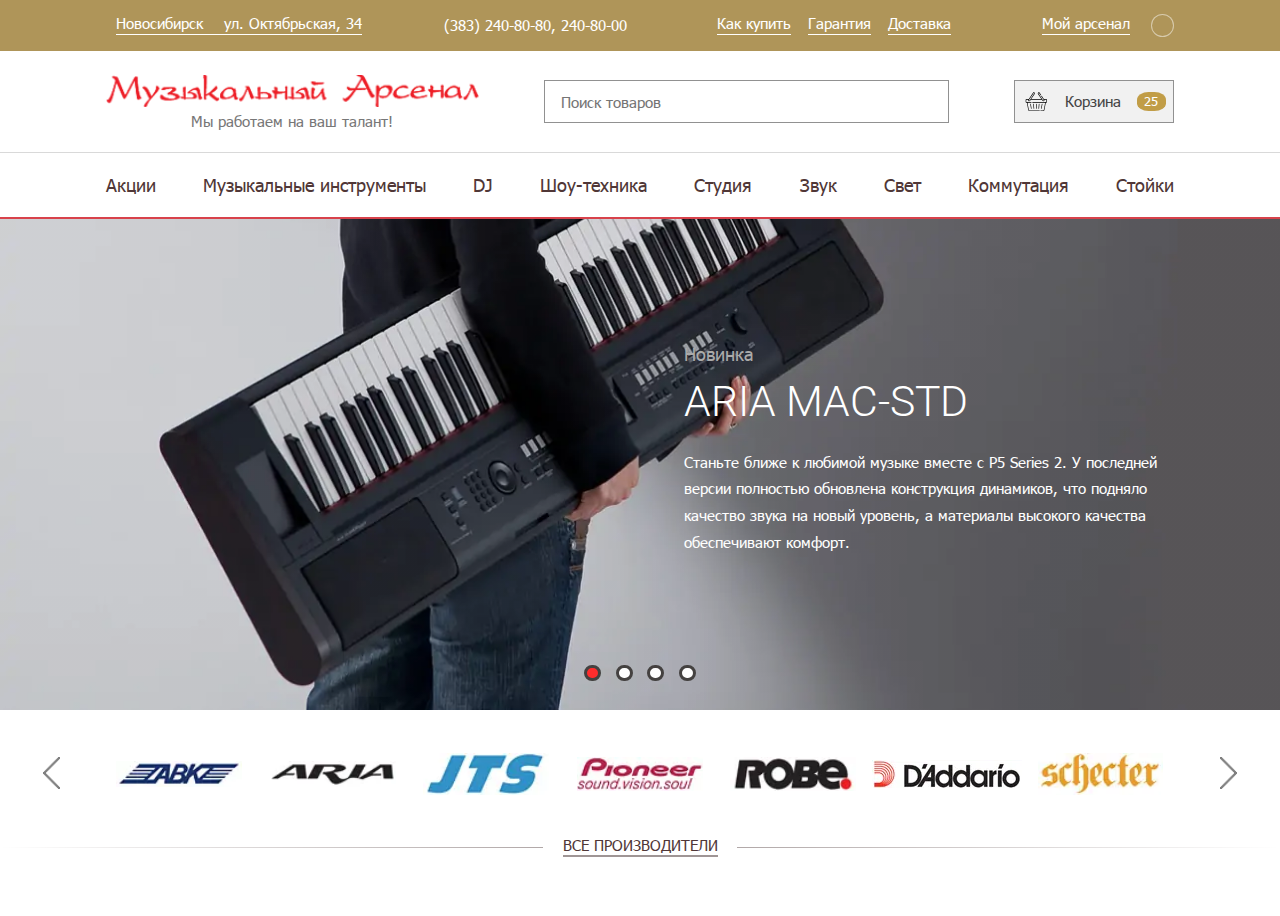
<file: musical-arsenal/index.html>
<!DOCTYPE html><html lang="ru"><head><meta charset="UTF-8"><meta http-equiv="X-UA-Compatible" content="IE=edge"><meta name="viewport" content="width=device-width,initial-scale=1,maximum-scale=1"><meta name="description" content="SEO Description"><meta name="author" content="SEO Author"><link rel="modulepreload" href="js/modern-1082c14cf2.js"><title>Музыкальный арсенал</title><link rel="apple-touch-icon" sizes="180x180" href="img/favicon/apple-touch-icon-559afcdda7.png"><link rel="icon" type="image/png" sizes="32x32" href="img/favicon/favicon-32x32-50fcbf5032.png"><link rel="icon" type="image/png" sizes="194x194" href="img/favicon/favicon-194x194-dde97bf9b0.png"><link rel="icon" type="image/png" sizes="192x192" href="img/favicon/android-chrome-192x192-51d2021134.png"><link rel="icon" type="image/png" sizes="16x16" href="img/favicon/favicon-16x16-ee4c919dc8.png"><link rel="manifest" href="img/favicon/site.webmanifest"><link rel="mask-icon" href="img/favicon/safari-pinned-tab-cc95ad7a2f.svg" color="#5bbad5"><link rel="shortcut icon" href="img/favicon/favicon-743d6c7a5f.ico"><meta name="apple-mobile-web-app-title" content="Музыкальный арсенал"><meta name="application-name" content="Музыкальный арсенал"><meta name="msapplication-TileColor" content="#2572_e_c"><meta name="msapplication-TileImage" content="img/favicon/mstile-144x144-e8ec198cd1.png"><meta name="msapplication-config" content="img/favicon/browserconfig-c4d82429d6.xml"><meta name="theme-color" content="#fff"><style>@font-face{font-family:Roboto;font-weight:300;font-style:normal;font-display:swap;src:local("Roboto Light"),local("Roboto-Light"),url("fonts/Roboto/Roboto Light/Roboto-Light-43bf3d1a22.woff2") format("woff2"),url("fonts/Roboto/Roboto Light/Roboto-Light-1938741794.woff") format("woff"),url("fonts/Roboto/Roboto Light/Roboto-Light-9b4b0845ef.ttf") format("truetype")}@font-face{font-family:Tahoma;font-weight:700;font-style:normal;font-display:swap;src:local("Tahoma Bold"),local("Tahoma-Bold"),url("fonts/Tahoma/Tahoma Bold/Tahoma-Bold-a07b8cabe0.woff2") format("woff2"),url("fonts/Tahoma/Tahoma Bold/Tahoma-Bold-3a87cb5a75.woff") format("woff"),url("fonts/Tahoma/Tahoma Bold/Tahoma-Bold-909c06f96a.ttf") format("truetype")}@font-face{font-family:Tahoma;font-weight:400;font-style:normal;font-display:swap;src:local("Tahoma Regular"),local("Tahoma-Regular"),url("fonts/Tahoma/Tahoma Regular/Tahoma-Regular-389eabb9ca.woff2") format("woff2"),url("fonts/Tahoma/Tahoma Regular/Tahoma-Regular-46c9900afa.woff") format("woff"),url("fonts/Tahoma/Tahoma Regular/Tahoma-Regular-523df375e8.ttf") format("truetype")}*{margin:0;padding:0;box-sizing:border-box;line-height:1}html{line-height:1.15;-webkit-text-size-adjust:100%}body{overflow-x:hidden}a,button{cursor:pointer}a,button,input,textarea{border:0;outline:0}textarea{min-height:100px;resize:vertical}img,object{color:transparent;text-indent:-10000}a{color:#000;cursor:pointer;text-decoration:none}h1,h2,h3,h4,h5,h6{white-space:nowrap;text-transform:uppercase}li{list-style:none}input[type=search]::-ms-clear{width:0;height:0}input[type=search]::-webkit-search-cancel-button,input[type=search]::-webkit-search-decoration,input[type=search]::-webkit-search-results-button,input[type=search]::-webkit-search-results-decoration{display:none}body,button,input,textarea{color:#444;font-family:Tahoma,sans-serif;font-weight:400}#noscript-error{width:100%;background-color:#ff0;text-align:center;position:fixed;bottom:0;z-index:20}#noscript-error a:hover{color:#3734e7}.container{max-width:1030px;margin:0 auto;padding:0 15px}.swiper-container{overflow:hidden}.swiper-slide{flex-shrink:0}.swiper-button,.swiper-pagination-bullet{outline:0;cursor:pointer}.s-header .burger-button{display:none}.s-header .burger-button-strip,.s-header .burger-button:after,.s-header .burger-button:before{content:"";display:inline-block;width:70%;height:3px;background-color:#7d7d7d;border-radius:20%}.s-header .burger-button-strip,.s-header .burger-button:before{margin-bottom:6px}.header-top{background-color:#af9559;color:#fff}.header-top a{color:#fff}.header-top .container{display:flex;justify-content:space-between;align-items:center}.header-top .header-top-item{display:flex;align-items:center;flex-grow:0;flex-shrink:0;margin:0 10px}.header-top .header-top-item:first-child{margin-left:0}.header-top .header-top-item:last-child{margin-right:0}.header-top .phone-desktop{padding-bottom:0;border:0}.header-top .phone-mobile{display:none}.header-top .phone-img{fill:red}.header-top .info{display:flex;justify-content:center;align-items:center;flex-wrap:wrap;flex-grow:0;flex-shrink:1}.header-top .info-item{display:flex;white-space:nowrap}.header-top .arsenal-vk{background:url(img/sprite-71b2b3d997.svg) no-repeat 50%/cover;display:flex;justify-content:center;align-items:center;padding-bottom:0;border-radius:50%}.header-center .container{display:flex;justify-content:space-between;align-items:center;position:relative}.header-center .logo{display:flex;justify-content:center;align-items:center;flex-direction:column;color:#777;cursor:pointer}.header-center .logo picture,.header-center .logo-img{width:100%}.header-center .search{display:flex;align-items:center;position:relative}.header-center .search-icon{display:inline-block;cursor:pointer;position:absolute}.header-center .search-input{position:relative}.header-center .cart{display:flex;justify-content:space-around;align-items:center;background-color:#f1f1f1}.header-center .cart-quantity{display:flex;justify-content:center;align-items:center;background-color:#c19d47;color:#fff;border-radius:40%}.header-bottom .menu{display:flex;justify-content:space-between;align-items:center}.header-bottom .menu-item a{color:#503737}.s-new{position:relative}.s-new .swiper-container{width:100%}.s-new .swiper-slide,.s-new .swiper-wrapper{width:100%;height:100%}.s-new .swiper-wrapper{display:flex}.s-new .swiper-pagination{display:flex;justify-content:center;align-items:center;width:100%;position:absolute;bottom:0}.s-new .swiper-pagination-bullet{background-color:#fefefe;border-radius:50%;box-sizing:content-box}.s-new .swiper-pagination-bullet-active{background-color:#ff2d2d}.s-new .container{display:flex;justify-content:flex-end;align-items:flex-end;color:#fff}.s-new .content-new{color:#aaa}.s-new .content-title a{color:#fff;font-weight:300;font-family:Roboto,sans-serif;line-height:1}.s-manufacturers .slider{display:flex;align-items:center}.s-manufacturers .container,.s-manufacturers .swiper-container,.s-manufacturers .swiper-slide,.s-manufacturers .swiper-wrapper{height:100%}.s-manufacturers .swiper-wrapper{display:flex;justify-content:space-between;align-items:center}.s-manufacturers .swiper-slide,.s-manufacturers .swiper-slide picture{display:flex;justify-content:center;align-items:center}.s-manufacturers .swiper-slide picture{width:100%;height:100%}.s-manufacturers .swiper-slide img{min-width:82%;max-width:100%;max-height:100%}.s-manufacturers .all{display:flex;justify-content:center;align-items:center}.s-manufacturers .all a{color:#503737;text-transform:uppercase;white-space:nowrap}.s-manufacturers .all:after,.s-manufacturers .all:before{content:"";display:inline-block;width:100%}.s-manufacturers .all:before{background:linear-gradient(90deg,#fff,#b1a8a8)}.s-manufacturers .all:after{background:linear-gradient(270deg,#fff,#b1a8a8)}@media screen and (max-width:1200px){body,button,input,textarea{font-size:12px}#noscript-error{height:25px;font-size:13px;line-height:25px}.container{width:100%}.s-padding{padding-top:55px}.header-top{padding:10px 0;font-size:14px}.header-top a{padding-bottom:3px;border-bottom:1px solid #fff}.header-top .address-arrow{width:10px;height:7px;margin:2px 5px 0}.header-top .phone-img{width:18px;height:18px;margin-right:6px}.header-top .info-item{margin:5px 8px}.header-top .arsenal-vk{width:22px;height:22px;margin-left:20px;border:1px solid hsla(0,0%,100%,.5);font-size:15px}.header-center{padding:20px 0;border-bottom:1px solid #d9d9d9}.header-center .logo{width:350px;height:55px;font-size:14px}.header-center .logo-img{margin-bottom:5px}.header-center .search ::placeholder{font-size:14px}.header-center .search-icon{width:20px;height:25px;right:15px}.header-center .search-input{width:380px;height:40px;padding:0 40px 0 15px;border:1px solid #919191;font-size:14px}.header-center .search-input:focus{border:2px solid #919191}.header-center .cart{width:150px;height:40px;border:1px solid #919191;font-size:14px}.header-center .cart-img{width:25px;height:20px}.header-center .cart-quantity{padding:3px 7px;font-size:12px}.header-bottom{border-bottom:2px solid #d8424b}.header-bottom .menu{height:60px;font-size:17px}.s-new .swiper-container{height:460px}.s-new .swiper-pagination{margin-bottom:27px}.s-new .swiper-pagination-bullet{width:10px;height:10px;border:3px solid #444140}.s-new .swiper-pagination-bullet:not(:last-of-type){margin-right:14px}.s-new .content{width:460px;margin-top:118px}.s-new .content-new{font-size:17px}.s-new .content-title{margin:16px 0 24px}.s-new .content-title a{font-size:40px}.s-new .content-text{font-size:14px;line-height:25px}.s-manufacturers{padding-top:40px}.s-manufacturers .slider{height:40px;margin-bottom:40px}.s-manufacturers .swiper-button{width:16px;height:30px}.s-manufacturers .swiper-button-next,.s-manufacturers .swiper-button-prev{margin:0 40px}.s-manufacturers .all a{margin:0 18px;padding-bottom:2px;border-bottom:2px solid #9f9595;font-size:14px}.s-manufacturers .all:after,.s-manufacturers .all:before{height:1px}}@media screen and (min-width:1200px){body,button,input,textarea{font-size:1vw}#noscript-error{height:2.08333vw;font-size:1.08333vw;line-height:2.08333vw}.container{width:85.83333vw;max-width:none}.s-padding{padding-top:4.58333vw}.header-top{padding:.83333vw 0;font-size:1.16667vw}.header-top a{padding-bottom:.25vw;border-bottom:.08333vw solid #fff}.header-top .address-arrow{width:.83333vw;height:.58333vw;margin:.16667vw .41667vw 0}.header-top .phone-img{width:1.5vw;height:1.5vw;margin-right:.5vw}.header-top .info-item{margin:.41667vw .66667vw}.header-top .arsenal-vk{width:1.83333vw;height:1.83333vw;margin-left:1.66667vw;border:.08333vw solid hsla(0,0%,100%,.5);font-size:1.25vw}.header-center{padding:1.66667vw 0;border-bottom:.08333vw solid #d9d9d9}.header-center .logo{width:29.16667vw;height:4.58333vw;font-size:1.16667vw}.header-center .logo-img{margin-bottom:.41667vw}.header-center .search ::placeholder{font-size:1.16667vw}.header-center .search-icon{width:1.66667vw;height:2.08333vw;right:1.25vw}.header-center .search-input{width:31.66667vw;height:3.33333vw;padding:0 3.33333vw 0 1.25vw;border:.08333vw solid #919191;font-size:1.16667vw}.header-center .search-input:focus{border:.16667vw solid #919191}.header-center .cart{width:12.5vw;height:3.33333vw;border:.08333vw solid #919191;font-size:1.16667vw}.header-center .cart-img{width:2.08333vw;height:1.66667vw}.header-center .cart-quantity{padding:.25vw .58333vw;font-size:1vw}.header-bottom{border-bottom:.16667vw solid #d8424b}.header-bottom .menu{height:5vw;font-size:1.41667vw}.s-new .swiper-container{height:38.33333vw}.s-new .swiper-pagination{margin-bottom:2.25vw}.s-new .swiper-pagination-bullet{width:.83333vw;height:.83333vw;border:.25vw solid #444140}.s-new .swiper-pagination-bullet:not(:last-of-type){margin-right:1.16667vw}.s-new .content{width:38.33333vw;margin-top:9.83333vw}.s-new .content-new{font-size:1.41667vw}.s-new .content-title{margin:1.33333vw 0 2vw}.s-new .content-title a{font-size:3.33333vw}.s-new .content-text{font-size:1.16667vw;line-height:2.08333vw}.s-manufacturers{padding-top:3.33333vw}.s-manufacturers .slider{height:3.33333vw;margin-bottom:3.33333vw}.s-manufacturers .swiper-button{width:1.33333vw;height:2.5vw}.s-manufacturers .swiper-button-next,.s-manufacturers .swiper-button-prev{margin:0 3.33333vw}.s-manufacturers .all a{margin:0 1.5vw;padding-bottom:.16667vw;border-bottom:.16667vw solid #9f9595;font-size:1.16667vw}.s-manufacturers .all:after,.s-manufacturers .all:before{height:.08333vw}}@media screen and (max-width:992px){#noscript-error{display:none}.s-header .burger-button{width:40px;height:40px;margin-left:15px;background-color:#f1f1f1;border:1px solid #919191;cursor:pointer}.s-header .burger-button:active{border:1px solid #5e5e5e;background-color:#d8d8d8}.s-header .header-center-burger-button{display:flex;justify-content:center;align-items:center;flex-direction:column}.header-top a:active{color:#503737}.header-top .phone-desktop:active{border:0}.header-top .phone-mobile{display:flex;margin-left:8px;padding-bottom:0;border-bottom:0}.header-top .phone-mobile picture{display:flex}.header-top .phone-mobile:hover{border-bottom:0}.header-top .phone-img{display:none}.header-top .arsenal-vk:active .arsenal-image{fill:#503737}.header-top .arsenal-vk{margin-left:12px}.header-center .logo{display:none}.header-center .search{flex:1 1 auto;margin-right:15px}.header-center .search-input{width:100%}.header-center .cart:active{background-color:#d8d8d8}.header-center .cart{display:flex;justify-content:center;align-items:center;flex-basis:40px;width:40px;font-size:0;position:relative}.header-center .cart-quantity{padding:4px;border-radius:50%;font-size:11px;position:absolute;right:-5px;top:-5px}.header-center{padding:10px 0}.header-bottom .menu{display:none}.header-bottom .menu-item a:active{text-shadow:0 0 .1px #c1a25a,0 0 .1px #c1a25a,0 0 .1px #c1a25a,0 0 .1px #c1a25a,0 0 .1px #c1a25a,0 0 .1px #c1a25a;color:#c1a25a}.s-new .content-title a:active{color:#b3b3b3}.s-manufacturers .all a:active{color:#c1a25a;border-bottom-color:#c1a25a}}@media screen and (min-width:992px){.s-header .burger-button.focus,.s-header .burger-button:hover{border:1px solid #5e5e5e;background-color:#d8d8d8}.header-top a.focus,.header-top a:hover{color:#503737}.header-top .phone-desktop.focus,.header-top .phone-desktop:hover{border:0}.header-top .arsenal-vk.focus .arsenal-image,.header-top .arsenal-vk:hover .arsenal-image{fill:#503737}.header-center .cart.focus,.header-center .cart:hover{background-color:#d8d8d8}.header-bottom .menu-item a.focus,.header-bottom .menu-item a:hover{text-shadow:0 0 .1px #c1a25a,0 0 .1px #c1a25a,0 0 .1px #c1a25a,0 0 .1px #c1a25a,0 0 .1px #c1a25a,0 0 .1px #c1a25a;color:#c1a25a}.s-new .swiper-pagination-bullet.focus,.s-new .swiper-pagination-bullet:hover:not(.swiper-pagination-bullet-active){background-color:#ff6060;border-color:#5e5a59}.s-new .content-title a.focus,.s-new .content-title a:hover{color:#b3b3b3}.s-manufacturers .all a.focus,.s-manufacturers .all a:hover{color:#c1a25a;border-bottom-color:#c1a25a}}@media screen and (max-width:576px){.s-header .header-top-burger-button{display:flex;justify-content:center;align-items:center;flex-direction:column;flex-grow:0;flex-shrink:0}.s-header .header-center-burger-button{display:none}.header-top{padding:2px 0}.header-center .search{margin-left:0}}@media screen and (max-width:768px){.s-header .header-center-burger-button{margin-left:15px}.header-top .address{display:none}.header-center .container{display:flex;justify-content:center;align-items:center;flex-wrap:wrap}.header-center .logo-text{display:none}}@media screen and (max-width:992px){.header-top a:active{border-bottom:1px solid #503737}.header-top .arsenal-vk:active{border:1px solid #503737}.header-center .cart:active{border:1px solid #5e5e5e}}@media screen and (min-width:992px) and (max-width:1200px){.header-top a.focus,.header-top a:hover{border-bottom:1px solid #503737}.header-top .arsenal-vk.focus,.header-top .arsenal-vk:hover{border:1px solid #503737}.header-center .cart.focus,.header-center .cart:hover{border:1px solid #5e5e5e}}@media screen and (min-width:1200px){.header-top a.focus,.header-top a:hover{border-bottom:.08333vw solid #503737}.header-top .arsenal-vk.focus,.header-top .arsenal-vk:hover{border:.08333vw solid #503737}.header-center .cart.focus,.header-center .cart:hover{border:.08333vw solid #5e5e5e}}@media screen and (max-width:1045px){.header-top .address-arrow,.header-top .address-city,.header-top .address-street{display:none}}@media only screen and (-webkit-max-device-pixel-ratio:1.9),only screen and (max-resolution:1.9dppx),only screen and (max-resolution:191dpi){html.no-webp .s-new .load:nth-of-type(odd),html.no-webp .s-new .swiper-slide-visible:nth-of-type(odd){background:linear-gradient(270deg,rgba(0,0,0,.1),rgba(0,0,0,.1)),url(img/no-webp/@1x/new-bg-1-932a8682f1.jpg) no-repeat bottom/cover}html.webp .s-new .load:nth-of-type(odd),html.webp .s-new .swiper-slide-visible:nth-of-type(odd){background:linear-gradient(270deg,rgba(0,0,0,.1),rgba(0,0,0,.1)),url(img/webp/@1x/new-bg-1-e3904f8b11.webp) no-repeat bottom/cover}html.no-webp .s-new .load:nth-of-type(2n),html.no-webp .s-new .swiper-slide-visible:nth-of-type(2n){background:linear-gradient(270deg,rgba(0,0,0,.1),rgba(0,0,0,.1)),url(img/no-webp/@1x/new-bg-2-0c2a732169.jpg) no-repeat bottom/cover}html.webp .s-new .load:nth-of-type(2n),html.webp .s-new .swiper-slide-visible:nth-of-type(2n){background:linear-gradient(270deg,rgba(0,0,0,.1),rgba(0,0,0,.1)),url(img/webp/@1x/new-bg-2-8f5b26e313.webp) no-repeat bottom/cover}}@media only screen and (-webkit-min-device-pixel-ratio:2),only screen and (min-resolution:2dppx),only screen and (min-resolution:192dpi){html.no-webp .s-new .load:nth-of-type(odd),html.no-webp .s-new .swiper-slide-visible:nth-of-type(odd){background:linear-gradient(270deg,rgba(0,0,0,.1),rgba(0,0,0,.1)),url(img/no-webp/@2x/new-bg-1-09df787126.jpg) no-repeat bottom/cover}html.webp .s-new .load:nth-of-type(odd),html.webp .s-new .swiper-slide-visible:nth-of-type(odd){background:linear-gradient(270deg,rgba(0,0,0,.1),rgba(0,0,0,.1)),url(img/webp/@2x/new-bg-1-2ca96fc9bb.webp) no-repeat bottom/cover}html.no-webp .s-new .load:nth-of-type(2n),html.no-webp .s-new .swiper-slide-visible:nth-of-type(2n){background:linear-gradient(270deg,rgba(0,0,0,.1),rgba(0,0,0,.1)),url(img/no-webp/@2x/new-bg-2-e61ce85628.jpg) no-repeat bottom/cover}html.webp .s-new .load:nth-of-type(2n),html.webp .s-new .swiper-slide-visible:nth-of-type(2n){background:linear-gradient(270deg,rgba(0,0,0,.1),rgba(0,0,0,.1)),url(img/webp/@2x/new-bg-2-2e0c743fb3.webp) no-repeat bottom/cover}}</style><script>var canvas=document.createElement("canvas");canvas.getContext&&canvas.getContext("2d")&&0===canvas.toDataURL("image/webp").indexOf("data:image/webp")?document.getElementsByTagName("html")[0].classList.add("webp"):document.getElementsByTagName("html")[0].classList.add("no-webp")</script><noscript><style>body{padding-bottom:25px}img[data-src]{display:none}</style></noscript></head><body><noscript><div id="noscript-error"><a href="https://www.enable-javascript.com/ru/" rel="nofollow" target="_blank">Для нормальной работы сайта включите JavaScript</a></div></noscript><header class="s-header"><div class="header-top"><div class="container"><button class="burger-button header-top-burger-button"><span class="burger-button-strip"></span></button> <a href="" class="address header-top-item prevent"><span class="address-city">Новосибирск</span> <span class="address-arrow"></span> <span><span class="address-street">ул. </span>Октябрьская, 34</span> </a><a href="tel:3832408080" class="phone-desktop header-top-item">(383) 240-80-80, 240-80-00</a><ul class="info header-top-item"><li class="info-item"><a href="" class="prevent">Как купить</a></li><li class="info-item"><a href="" class="prevent">Гарантия</a></li><li class="info-item"><a href="" class="prevent">Доставка</a></li></ul><div class="arsenal header-top-item"><a href="" class="prevent">Мой арсенал</a> <a href="" class="arsenal-vk prevent"></a></div></div></div><div class="header-center"><div class="container"><a href="" class="logo prevent"><picture><source srcset="img/webp/@1x/logo-2fd90ad508.webp, img/webp/@2x/logo-609bc61e5d.webp 2x" type="image/webp"><img class="logo-img" src="img/no-webp/@1x/logo-77aacded69.png" source="img/no-webp/@1x/logo-77aacded69.png 1x, img/no-webp/@2x/logo-c4f744f1b2.png 2x" alt="Музыкальный арсенал"></picture><span class="logo-text">Мы работаем на ваш талант!</span></a><form class="search"><input class="search-input" type="search" placeholder="Поиск товаров"> <span class="search-icon"></span></form><button class="cart"><svg class="cart-img"><use xlink:href="img/sprite-71b2b3d997.svg#cart"></use></svg>Корзина <span class="cart-quantity">25</span></button> <button class="burger-button header-center-burger-button"><span class="burger-button-strip"></span></button></div></div><div class="header-bottom"><div class="container"><nav><ul class="menu"><li class="menu-item"><a href="" class="prevent">Акции</a></li><li class="menu-item"><a href="" class="prevent">Музыкальные инструменты</a></li><li class="menu-item"><a href="" class="prevent">DJ</a></li><li class="menu-item"><a href="" class="prevent">Шоу-техника</a></li><li class="menu-item"><a href="" class="prevent">Студия</a></li><li class="menu-item"><a href="" class="prevent">Звук</a></li><li class="menu-item"><a href="" class="prevent">Свет</a></li><li class="menu-item"><a href="" class="prevent">Коммутация</a></li><li class="menu-item"><a href="" class="prevent">Стойки</a></li></ul></nav></div></div></header><section class="s-new"><div id="new-slider" class="swiper-container"><div class="swiper-wrapper"><div class="swiper-slide"><div class="container"><div class="content"><span class="content-new">Новинка</span><h2 class="content-title"><a href="" class="_prevent">ARIA MAC-STD</a></h2><p class="content-text">Станьте ближе к любимой музыке вместе с P5 Series 2. У последней версии полностью обновлена конструкция динамиков, что подняло качество звука на новый уровень, а материалы высокого качества обеспечивают комфорт.</p></div></div></div><div class="swiper-slide"><div class="container"><div class="content"><span class="content-new">Новинка</span><h2 class="content-title"><a href="" class="_prevent" tabindex="-1">ARIA MAC-STD</a></h2><p class="content-text">Станьте ближе к любимой музыке вместе с P5 Series 2. У последней версии полностью обновлена конструкция динамиков, что подняло качество звука на новый уровень, а материалы высокого качества обеспечивают комфорт.</p></div></div></div><div class="swiper-slide"><div class="container"><div class="content"><span class="content-new">Новинка</span><h2 class="content-title"><a href="" class="_prevent" tabindex="-1">ARIA MAC-STD</a></h2><p class="content-text">Станьте ближе к любимой музыке вместе с P5 Series 2. У последней версии полностью обновлена конструкция динамиков, что подняло качество звука на новый уровень, а материалы высокого качества обеспечивают комфорт.</p></div></div></div><div class="swiper-slide"><div class="container"><div class="content"><span class="content-new">Новинка</span><h2 class="content-title"><a href="" class="_prevent" tabindex="-1">ARIA MAC-STD</a></h2><p class="content-text">Станьте ближе к любимой музыке вместе с P5 Series 2. У последней версии полностью обновлена конструкция динамиков, что подняло качество звука на новый уровень, а материалы высокого качества обеспечивают комфорт.</p></div></div></div></div></div><div id="new-pagination" class="swiper-pagination"></div></section><section class="s-manufacturers"><div class="slider"><picture><source srcset="img/webp/@1x/manufacturers-arrow-left-7f3b3168b6.webp, img/webp/@2x/manufacturers-arrow-left-278de0ab28.webp 2x" type="image/webp"><img id="manufacturers-prev" class="swiper-button-prev swiper-button" src="img/no-webp/@1x/manufacturers-arrow-left-f38c19ca9e.png" source="img/no-webp/@1x/manufacturers-arrow-left-f38c19ca9e.png 1x, img/no-webp/@2x/manufacturers-arrow-left-48346f775d.png 2x" alt="Прокрутить слайдер влево"></picture><div id="manufacturers-slider" class="swiper-container"><div class="swiper-wrapper"><div class="swiper-slide"><picture><source srcset="img/webp/@1x/abk-ab6ff6d615.webp, img/webp/@2x/abk-0b3741e0be.webp 2x" type="image/webp"><img src="img/no-webp/@1x/abk-9f92709a73.png" source="img/no-webp/@1x/abk-9f92709a73.png 1x, img/no-webp/@2x/abk-efb9e2e739.png 2x" alt="ABK"></picture></div><div class="swiper-slide"><picture><source srcset="img/webp/@1x/aria-5a35eabc21.webp, img/webp/@2x/aria-268837d806.webp 2x" type="image/webp"><img src="img/no-webp/@1x/aria-83f35ded66.png" source="img/no-webp/@1x/aria-83f35ded66.png 1x, img/no-webp/@2x/aria-61826234a9.png 2x" alt="Aria"></picture></div><div class="swiper-slide"><picture><source srcset="img/webp/@1x/jts-e7a6a9832b.webp, img/webp/@2x/jts-726c8b9422.webp 2x" type="image/webp"><img src="img/no-webp/@1x/jts-8d377546db.png" source="img/no-webp/@1x/jts-8d377546db.png 1x, img/no-webp/@2x/jts-d9f34d03ee.png 2x" alt="JTS"></picture></div><div class="swiper-slide"><picture><source srcset="img/webp/@1x/pioneer-da32e64142.webp, img/webp/@2x/pioneer-a2ab500193.webp 2x" type="image/webp"><img src="img/no-webp/@1x/pioneer-1dda9a0135.png" source="img/no-webp/@1x/pioneer-1dda9a0135.png 1x, img/no-webp/@2x/pioneer-8b7ed49ce9.png 2x" alt="Pioneer"></picture></div><div class="swiper-slide"><picture><source srcset="img/webp/@1x/robe-8d698e91a8.webp, img/webp/@2x/robe-4d75acd696.webp 2x" type="image/webp"><img src="img/no-webp/@1x/robe-01a3522259.png" source="img/no-webp/@1x/robe-01a3522259.png 1x, img/no-webp/@2x/robe-3a48f56e52.png 2x" alt="Robe"></picture></div><div class="swiper-slide"><picture><source srcset="img/webp/@1x/d'addario-604ca52b59.webp, img/webp/@2x/d'addario-2933827a66.webp 2x" type="image/webp"><img src="img/no-webp/@1x/d'addario-f5f6ef955c.png" source="img/no-webp/@1x/d'addario-f5f6ef955c.png 1x, img/no-webp/@2x/d'addario-4c9405b100.png 2x" alt="D'Addario"></picture></div><div class="swiper-slide"><picture><source srcset="img/webp/@1x/schecter-e3c548f6a2.webp, img/webp/@2x/schecter-22f143d17a.webp 2x" type="image/webp"><img src="img/no-webp/@1x/schecter-184495c906.png" source="img/no-webp/@1x/schecter-184495c906.png 1x, img/no-webp/@2x/schecter-90cb0fa863.png 2x" alt="Schecter"></picture></div></div></div><picture><source srcset="img/webp/@1x/manufacturers-arrow-right-7906e63fe7.webp, img/webp/@2x/manufacturers-arrow-right-bc115870e5.webp 2x" type="image/webp"><img id="manufacturers-next" class="swiper-button-next swiper-button" src="img/no-webp/@1x/manufacturers-arrow-right-961eb44a52.png" source="img/no-webp/@1x/manufacturers-arrow-right-961eb44a52.png 1x, img/no-webp/@2x/manufacturers-arrow-right-b29ed2ab23.png 2x" alt="Прокрутить слайдер вправо"></picture></div><div class="all"><a href="" class="_prevent">Все производители</a></div></section><section class="s-sale s-padding"></section><script>function loadScript(e,t,d){d.src="noModule"in d?e:t,d.setAttribute("async","async"),d.setAttribute("defer","defer"),document.body.appendChild(d)}loadScript("js/modern-1082c14cf2.js","js/babel-98e57933a5.js",document.createElement("script"))</script></body></html>
</file>
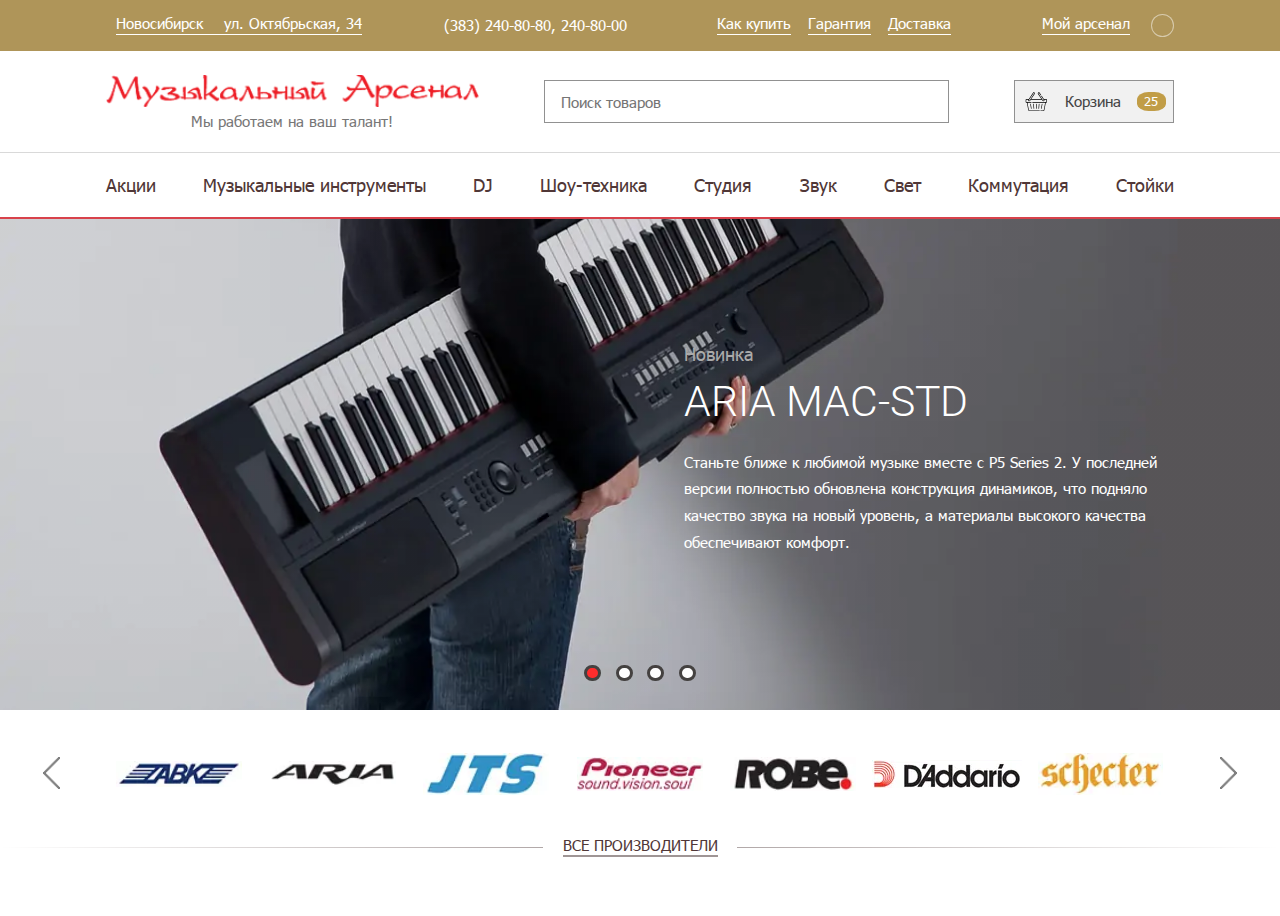
<file: musical-arsenal/index-a0ec55f9e5.html>
<!DOCTYPE html><html lang="ru"><head><meta charset="UTF-8"><meta http-equiv="X-UA-Compatible" content="IE=edge"><meta name="viewport" content="width=device-width,initial-scale=1,maximum-scale=1"><meta name="description" content="SEO Description"><meta name="author" content="SEO Author"><link rel="modulepreload" href="js/modern-1082c14cf2.js"><title>Музыкальный арсенал</title><link rel="apple-touch-icon" sizes="180x180" href="img/favicon/apple-touch-icon-559afcdda7.png"><link rel="icon" type="image/png" sizes="32x32" href="img/favicon/favicon-32x32-50fcbf5032.png"><link rel="icon" type="image/png" sizes="194x194" href="img/favicon/favicon-194x194-dde97bf9b0.png"><link rel="icon" type="image/png" sizes="192x192" href="img/favicon/android-chrome-192x192-51d2021134.png"><link rel="icon" type="image/png" sizes="16x16" href="img/favicon/favicon-16x16-ee4c919dc8.png"><link rel="manifest" href="img/favicon/site-8ce23f2fa9.webmanifest"><link rel="mask-icon" href="img/favicon/safari-pinned-tab-cc95ad7a2f.svg" color="#5bbad5"><link rel="shortcut icon" href="img/favicon/favicon-743d6c7a5f.ico"><meta name="apple-mobile-web-app-title" content="Музыкальный арсенал"><meta name="application-name" content="Музыкальный арсенал"><meta name="msapplication-TileColor" content="#2572_e_c"><meta name="msapplication-TileImage" content="img/favicon/mstile-144x144-e8ec198cd1.png"><meta name="msapplication-config" content="img/favicon/browserconfig-c4d82429d6.xml"><meta name="theme-color" content="#fff"><style>@font-face{font-family:Roboto;font-weight:300;font-style:normal;font-display:swap;src:local("Roboto Light"),local("Roboto-Light"),url("fonts/Roboto/Roboto Light/Roboto-Light-43bf3d1a22.woff2") format("woff2"),url("fonts/Roboto/Roboto Light/Roboto-Light-1938741794.woff") format("woff"),url("fonts/Roboto/Roboto Light/Roboto-Light-9b4b0845ef.ttf") format("truetype")}@font-face{font-family:Tahoma;font-weight:700;font-style:normal;font-display:swap;src:local("Tahoma Bold"),local("Tahoma-Bold"),url("fonts/Tahoma/Tahoma Bold/Tahoma-Bold-a07b8cabe0.woff2") format("woff2"),url("fonts/Tahoma/Tahoma Bold/Tahoma-Bold-3a87cb5a75.woff") format("woff"),url("fonts/Tahoma/Tahoma Bold/Tahoma-Bold-909c06f96a.ttf") format("truetype")}@font-face{font-family:Tahoma;font-weight:400;font-style:normal;font-display:swap;src:local("Tahoma Regular"),local("Tahoma-Regular"),url("fonts/Tahoma/Tahoma Regular/Tahoma-Regular-389eabb9ca.woff2") format("woff2"),url("fonts/Tahoma/Tahoma Regular/Tahoma-Regular-46c9900afa.woff") format("woff"),url("fonts/Tahoma/Tahoma Regular/Tahoma-Regular-523df375e8.ttf") format("truetype")}*{margin:0;padding:0;box-sizing:border-box;line-height:1}html{line-height:1.15;-webkit-text-size-adjust:100%}body{overflow-x:hidden}a,button{cursor:pointer}a,button,input,textarea{border:0;outline:0}textarea{min-height:100px;resize:vertical}img,object{color:transparent;text-indent:-10000}a{color:#000;cursor:pointer;text-decoration:none}h1,h2,h3,h4,h5,h6{white-space:nowrap;text-transform:uppercase}li{list-style:none}input[type=search]::-ms-clear{width:0;height:0}input[type=search]::-webkit-search-cancel-button,input[type=search]::-webkit-search-decoration,input[type=search]::-webkit-search-results-button,input[type=search]::-webkit-search-results-decoration{display:none}body,button,input,textarea{color:#444;font-family:Tahoma,sans-serif;font-weight:400}#noscript-error{width:100%;background-color:#ff0;text-align:center;position:fixed;bottom:0;z-index:20}#noscript-error a:hover{color:#3734e7}.container{max-width:1030px;margin:0 auto;padding:0 15px}.swiper-container{overflow:hidden}.swiper-slide{flex-shrink:0}.swiper-button,.swiper-pagination-bullet{outline:0;cursor:pointer}.s-header .burger-button{display:none}.s-header .burger-button-strip,.s-header .burger-button:after,.s-header .burger-button:before{content:"";display:inline-block;width:70%;height:3px;background-color:#7d7d7d;border-radius:20%}.s-header .burger-button-strip,.s-header .burger-button:before{margin-bottom:6px}.header-top{background-color:#af9559;color:#fff}.header-top a{color:#fff}.header-top .container{display:flex;justify-content:space-between;align-items:center}.header-top .header-top-item{display:flex;align-items:center;flex-grow:0;flex-shrink:0;margin:0 10px}.header-top .header-top-item:first-child{margin-left:0}.header-top .header-top-item:last-child{margin-right:0}.header-top .phone-desktop{padding-bottom:0;border:0}.header-top .phone-mobile{display:none}.header-top .phone-img{fill:red}.header-top .info{display:flex;justify-content:center;align-items:center;flex-wrap:wrap;flex-grow:0;flex-shrink:1}.header-top .info-item{display:flex;white-space:nowrap}.header-top .arsenal-vk{background:url(img/sprite-71b2b3d997.svg) no-repeat 50%/cover;display:flex;justify-content:center;align-items:center;padding-bottom:0;border-radius:50%}.header-center .container{display:flex;justify-content:space-between;align-items:center;position:relative}.header-center .logo{display:flex;justify-content:center;align-items:center;flex-direction:column;color:#777;cursor:pointer}.header-center .logo picture,.header-center .logo-img{width:100%}.header-center .search{display:flex;align-items:center;position:relative}.header-center .search-icon{display:inline-block;cursor:pointer;position:absolute}.header-center .search-input{position:relative}.header-center .cart{display:flex;justify-content:space-around;align-items:center;background-color:#f1f1f1}.header-center .cart-quantity{display:flex;justify-content:center;align-items:center;background-color:#c19d47;color:#fff;border-radius:40%}.header-bottom .menu{display:flex;justify-content:space-between;align-items:center}.header-bottom .menu-item a{color:#503737}.s-new{position:relative}.s-new .swiper-container{width:100%}.s-new .swiper-slide,.s-new .swiper-wrapper{width:100%;height:100%}.s-new .swiper-wrapper{display:flex}.s-new .swiper-pagination{display:flex;justify-content:center;align-items:center;width:100%;position:absolute;bottom:0}.s-new .swiper-pagination-bullet{background-color:#fefefe;border-radius:50%;box-sizing:content-box}.s-new .swiper-pagination-bullet-active{background-color:#ff2d2d}.s-new .container{display:flex;justify-content:flex-end;align-items:flex-end;color:#fff}.s-new .content-new{color:#aaa}.s-new .content-title a{color:#fff;font-weight:300;font-family:Roboto,sans-serif;line-height:1}.s-manufacturers .slider{display:flex;align-items:center}.s-manufacturers .container,.s-manufacturers .swiper-container,.s-manufacturers .swiper-slide,.s-manufacturers .swiper-wrapper{height:100%}.s-manufacturers .swiper-wrapper{display:flex;justify-content:space-between;align-items:center}.s-manufacturers .swiper-slide,.s-manufacturers .swiper-slide picture{display:flex;justify-content:center;align-items:center}.s-manufacturers .swiper-slide picture{width:100%;height:100%}.s-manufacturers .swiper-slide img{min-width:82%;max-width:100%;max-height:100%}.s-manufacturers .all{display:flex;justify-content:center;align-items:center}.s-manufacturers .all a{color:#503737;text-transform:uppercase;white-space:nowrap}.s-manufacturers .all:after,.s-manufacturers .all:before{content:"";display:inline-block;width:100%}.s-manufacturers .all:before{background:linear-gradient(90deg,#fff,#b1a8a8)}.s-manufacturers .all:after{background:linear-gradient(270deg,#fff,#b1a8a8)}@media screen and (max-width:1200px){body,button,input,textarea{font-size:12px}#noscript-error{height:25px;font-size:13px;line-height:25px}.container{width:100%}.s-padding{padding-top:55px}.header-top{padding:10px 0;font-size:14px}.header-top a{padding-bottom:3px;border-bottom:1px solid #fff}.header-top .address-arrow{width:10px;height:7px;margin:2px 5px 0}.header-top .phone-img{width:18px;height:18px;margin-right:6px}.header-top .info-item{margin:5px 8px}.header-top .arsenal-vk{width:22px;height:22px;margin-left:20px;border:1px solid hsla(0,0%,100%,.5);font-size:15px}.header-center{padding:20px 0;border-bottom:1px solid #d9d9d9}.header-center .logo{width:350px;height:55px;font-size:14px}.header-center .logo-img{margin-bottom:5px}.header-center .search ::placeholder{font-size:14px}.header-center .search-icon{width:20px;height:25px;right:15px}.header-center .search-input{width:380px;height:40px;padding:0 40px 0 15px;border:1px solid #919191;font-size:14px}.header-center .search-input:focus{border:2px solid #919191}.header-center .cart{width:150px;height:40px;border:1px solid #919191;font-size:14px}.header-center .cart-img{width:25px;height:20px}.header-center .cart-quantity{padding:3px 7px;font-size:12px}.header-bottom{border-bottom:2px solid #d8424b}.header-bottom .menu{height:60px;font-size:17px}.s-new .swiper-container{height:460px}.s-new .swiper-pagination{margin-bottom:27px}.s-new .swiper-pagination-bullet{width:10px;height:10px;border:3px solid #444140}.s-new .swiper-pagination-bullet:not(:last-of-type){margin-right:14px}.s-new .content{width:460px;margin-top:118px}.s-new .content-new{font-size:17px}.s-new .content-title{margin:16px 0 24px}.s-new .content-title a{font-size:40px}.s-new .content-text{font-size:14px;line-height:25px}.s-manufacturers{padding-top:40px}.s-manufacturers .slider{height:40px;margin-bottom:40px}.s-manufacturers .swiper-button{width:16px;height:30px}.s-manufacturers .swiper-button-next,.s-manufacturers .swiper-button-prev{margin:0 40px}.s-manufacturers .all a{margin:0 18px;padding-bottom:2px;border-bottom:2px solid #9f9595;font-size:14px}.s-manufacturers .all:after,.s-manufacturers .all:before{height:1px}}@media screen and (min-width:1200px){body,button,input,textarea{font-size:1vw}#noscript-error{height:2.08333vw;font-size:1.08333vw;line-height:2.08333vw}.container{width:85.83333vw;max-width:none}.s-padding{padding-top:4.58333vw}.header-top{padding:.83333vw 0;font-size:1.16667vw}.header-top a{padding-bottom:.25vw;border-bottom:.08333vw solid #fff}.header-top .address-arrow{width:.83333vw;height:.58333vw;margin:.16667vw .41667vw 0}.header-top .phone-img{width:1.5vw;height:1.5vw;margin-right:.5vw}.header-top .info-item{margin:.41667vw .66667vw}.header-top .arsenal-vk{width:1.83333vw;height:1.83333vw;margin-left:1.66667vw;border:.08333vw solid hsla(0,0%,100%,.5);font-size:1.25vw}.header-center{padding:1.66667vw 0;border-bottom:.08333vw solid #d9d9d9}.header-center .logo{width:29.16667vw;height:4.58333vw;font-size:1.16667vw}.header-center .logo-img{margin-bottom:.41667vw}.header-center .search ::placeholder{font-size:1.16667vw}.header-center .search-icon{width:1.66667vw;height:2.08333vw;right:1.25vw}.header-center .search-input{width:31.66667vw;height:3.33333vw;padding:0 3.33333vw 0 1.25vw;border:.08333vw solid #919191;font-size:1.16667vw}.header-center .search-input:focus{border:.16667vw solid #919191}.header-center .cart{width:12.5vw;height:3.33333vw;border:.08333vw solid #919191;font-size:1.16667vw}.header-center .cart-img{width:2.08333vw;height:1.66667vw}.header-center .cart-quantity{padding:.25vw .58333vw;font-size:1vw}.header-bottom{border-bottom:.16667vw solid #d8424b}.header-bottom .menu{height:5vw;font-size:1.41667vw}.s-new .swiper-container{height:38.33333vw}.s-new .swiper-pagination{margin-bottom:2.25vw}.s-new .swiper-pagination-bullet{width:.83333vw;height:.83333vw;border:.25vw solid #444140}.s-new .swiper-pagination-bullet:not(:last-of-type){margin-right:1.16667vw}.s-new .content{width:38.33333vw;margin-top:9.83333vw}.s-new .content-new{font-size:1.41667vw}.s-new .content-title{margin:1.33333vw 0 2vw}.s-new .content-title a{font-size:3.33333vw}.s-new .content-text{font-size:1.16667vw;line-height:2.08333vw}.s-manufacturers{padding-top:3.33333vw}.s-manufacturers .slider{height:3.33333vw;margin-bottom:3.33333vw}.s-manufacturers .swiper-button{width:1.33333vw;height:2.5vw}.s-manufacturers .swiper-button-next,.s-manufacturers .swiper-button-prev{margin:0 3.33333vw}.s-manufacturers .all a{margin:0 1.5vw;padding-bottom:.16667vw;border-bottom:.16667vw solid #9f9595;font-size:1.16667vw}.s-manufacturers .all:after,.s-manufacturers .all:before{height:.08333vw}}@media screen and (max-width:992px){#noscript-error{display:none}.s-header .burger-button{width:40px;height:40px;margin-left:15px;background-color:#f1f1f1;border:1px solid #919191;cursor:pointer}.s-header .burger-button:active{border:1px solid #5e5e5e;background-color:#d8d8d8}.s-header .header-center-burger-button{display:flex;justify-content:center;align-items:center;flex-direction:column}.header-top a:active{color:#503737}.header-top .phone-desktop:active{border:0}.header-top .phone-mobile{display:flex;margin-left:8px;padding-bottom:0;border-bottom:0}.header-top .phone-mobile picture{display:flex}.header-top .phone-mobile:hover{border-bottom:0}.header-top .phone-img{display:none}.header-top .arsenal-vk:active .arsenal-image{fill:#503737}.header-top .arsenal-vk{margin-left:12px}.header-center .logo{display:none}.header-center .search{flex:1 1 auto;margin-right:15px}.header-center .search-input{width:100%}.header-center .cart:active{background-color:#d8d8d8}.header-center .cart{display:flex;justify-content:center;align-items:center;flex-basis:40px;width:40px;font-size:0;position:relative}.header-center .cart-quantity{padding:4px;border-radius:50%;font-size:11px;position:absolute;right:-5px;top:-5px}.header-center{padding:10px 0}.header-bottom .menu{display:none}.header-bottom .menu-item a:active{text-shadow:0 0 .1px #c1a25a,0 0 .1px #c1a25a,0 0 .1px #c1a25a,0 0 .1px #c1a25a,0 0 .1px #c1a25a,0 0 .1px #c1a25a;color:#c1a25a}.s-new .content-title a:active{color:#b3b3b3}.s-manufacturers .all a:active{color:#c1a25a;border-bottom-color:#c1a25a}}@media screen and (min-width:992px){.s-header .burger-button.focus,.s-header .burger-button:hover{border:1px solid #5e5e5e;background-color:#d8d8d8}.header-top a.focus,.header-top a:hover{color:#503737}.header-top .phone-desktop.focus,.header-top .phone-desktop:hover{border:0}.header-top .arsenal-vk.focus .arsenal-image,.header-top .arsenal-vk:hover .arsenal-image{fill:#503737}.header-center .cart.focus,.header-center .cart:hover{background-color:#d8d8d8}.header-bottom .menu-item a.focus,.header-bottom .menu-item a:hover{text-shadow:0 0 .1px #c1a25a,0 0 .1px #c1a25a,0 0 .1px #c1a25a,0 0 .1px #c1a25a,0 0 .1px #c1a25a,0 0 .1px #c1a25a;color:#c1a25a}.s-new .swiper-pagination-bullet.focus,.s-new .swiper-pagination-bullet:hover:not(.swiper-pagination-bullet-active){background-color:#ff6060;border-color:#5e5a59}.s-new .content-title a.focus,.s-new .content-title a:hover{color:#b3b3b3}.s-manufacturers .all a.focus,.s-manufacturers .all a:hover{color:#c1a25a;border-bottom-color:#c1a25a}}@media screen and (max-width:576px){.s-header .header-top-burger-button{display:flex;justify-content:center;align-items:center;flex-direction:column;flex-grow:0;flex-shrink:0}.s-header .header-center-burger-button{display:none}.header-top{padding:2px 0}.header-center .search{margin-left:0}}@media screen and (max-width:768px){.s-header .header-center-burger-button{margin-left:15px}.header-top .address{display:none}.header-center .container{display:flex;justify-content:center;align-items:center;flex-wrap:wrap}.header-center .logo-text{display:none}}@media screen and (max-width:992px){.header-top a:active{border-bottom:1px solid #503737}.header-top .arsenal-vk:active{border:1px solid #503737}.header-center .cart:active{border:1px solid #5e5e5e}}@media screen and (min-width:992px) and (max-width:1200px){.header-top a.focus,.header-top a:hover{border-bottom:1px solid #503737}.header-top .arsenal-vk.focus,.header-top .arsenal-vk:hover{border:1px solid #503737}.header-center .cart.focus,.header-center .cart:hover{border:1px solid #5e5e5e}}@media screen and (min-width:1200px){.header-top a.focus,.header-top a:hover{border-bottom:.08333vw solid #503737}.header-top .arsenal-vk.focus,.header-top .arsenal-vk:hover{border:.08333vw solid #503737}.header-center .cart.focus,.header-center .cart:hover{border:.08333vw solid #5e5e5e}}@media screen and (max-width:1045px){.header-top .address-arrow,.header-top .address-city,.header-top .address-street{display:none}}@media only screen and (-webkit-max-device-pixel-ratio:1.9),only screen and (max-resolution:1.9dppx),only screen and (max-resolution:191dpi){html.no-webp .s-new .load:nth-of-type(odd),html.no-webp .s-new .swiper-slide-visible:nth-of-type(odd){background:linear-gradient(270deg,rgba(0,0,0,.1),rgba(0,0,0,.1)),url(img/no-webp/@1x/new-bg-1-932a8682f1.jpg) no-repeat bottom/cover}html.webp .s-new .load:nth-of-type(odd),html.webp .s-new .swiper-slide-visible:nth-of-type(odd){background:linear-gradient(270deg,rgba(0,0,0,.1),rgba(0,0,0,.1)),url(img/webp/@1x/new-bg-1-e3904f8b11.webp) no-repeat bottom/cover}html.no-webp .s-new .load:nth-of-type(2n),html.no-webp .s-new .swiper-slide-visible:nth-of-type(2n){background:linear-gradient(270deg,rgba(0,0,0,.1),rgba(0,0,0,.1)),url(img/no-webp/@1x/new-bg-2-0c2a732169.jpg) no-repeat bottom/cover}html.webp .s-new .load:nth-of-type(2n),html.webp .s-new .swiper-slide-visible:nth-of-type(2n){background:linear-gradient(270deg,rgba(0,0,0,.1),rgba(0,0,0,.1)),url(img/webp/@1x/new-bg-2-8f5b26e313.webp) no-repeat bottom/cover}}@media only screen and (-webkit-min-device-pixel-ratio:2),only screen and (min-resolution:2dppx),only screen and (min-resolution:192dpi){html.no-webp .s-new .load:nth-of-type(odd),html.no-webp .s-new .swiper-slide-visible:nth-of-type(odd){background:linear-gradient(270deg,rgba(0,0,0,.1),rgba(0,0,0,.1)),url(img/no-webp/@2x/new-bg-1-09df787126.jpg) no-repeat bottom/cover}html.webp .s-new .load:nth-of-type(odd),html.webp .s-new .swiper-slide-visible:nth-of-type(odd){background:linear-gradient(270deg,rgba(0,0,0,.1),rgba(0,0,0,.1)),url(img/webp/@2x/new-bg-1-2ca96fc9bb.webp) no-repeat bottom/cover}html.no-webp .s-new .load:nth-of-type(2n),html.no-webp .s-new .swiper-slide-visible:nth-of-type(2n){background:linear-gradient(270deg,rgba(0,0,0,.1),rgba(0,0,0,.1)),url(img/no-webp/@2x/new-bg-2-e61ce85628.jpg) no-repeat bottom/cover}html.webp .s-new .load:nth-of-type(2n),html.webp .s-new .swiper-slide-visible:nth-of-type(2n){background:linear-gradient(270deg,rgba(0,0,0,.1),rgba(0,0,0,.1)),url(img/webp/@2x/new-bg-2-2e0c743fb3.webp) no-repeat bottom/cover}}</style><script>var canvas=document.createElement("canvas");canvas.getContext&&canvas.getContext("2d")&&0===canvas.toDataURL("image/webp").indexOf("data:image/webp")?document.getElementsByTagName("html")[0].classList.add("webp"):document.getElementsByTagName("html")[0].classList.add("no-webp")</script><noscript><style>body{padding-bottom:25px}img[data-src]{display:none}</style></noscript></head><body><noscript><div id="noscript-error"><a href="https://www.enable-javascript.com/ru/" rel="nofollow" target="_blank">Для нормальной работы сайта включите JavaScript</a></div></noscript><header class="s-header"><div class="header-top"><div class="container"><button class="burger-button header-top-burger-button"><span class="burger-button-strip"></span></button> <a href="" class="address header-top-item prevent"><span class="address-city">Новосибирск</span> <span class="address-arrow"></span> <span><span class="address-street">ул. </span>Октябрьская, 34</span> </a><a href="tel:3832408080" class="phone-desktop header-top-item">(383) 240-80-80, 240-80-00</a><ul class="info header-top-item"><li class="info-item"><a href="" class="prevent">Как купить</a></li><li class="info-item"><a href="" class="prevent">Гарантия</a></li><li class="info-item"><a href="" class="prevent">Доставка</a></li></ul><div class="arsenal header-top-item"><a href="" class="prevent">Мой арсенал</a> <a href="" class="arsenal-vk prevent"></a></div></div></div><div class="header-center"><div class="container"><a href="" class="logo prevent"><picture><source srcset="img/webp/@1x/logo-2fd90ad508.webp, img/webp/@2x/logo-609bc61e5d.webp 2x" type="image/webp"><img class="logo-img" src="img/no-webp/@1x/logo-77aacded69.png" source="img/no-webp/@1x/logo-77aacded69.png 1x, img/no-webp/@2x/logo-c4f744f1b2.png 2x" alt="Музыкальный арсенал"></picture><span class="logo-text">Мы работаем на ваш талант!</span></a><form class="search"><input class="search-input" type="search" placeholder="Поиск товаров"> <span class="search-icon"></span></form><button class="cart"><svg class="cart-img"><use xlink:href="img/sprite-71b2b3d997.svg#cart"></use></svg>Корзина <span class="cart-quantity">25</span></button> <button class="burger-button header-center-burger-button"><span class="burger-button-strip"></span></button></div></div><div class="header-bottom"><div class="container"><nav><ul class="menu"><li class="menu-item"><a href="" class="prevent">Акции</a></li><li class="menu-item"><a href="" class="prevent">Музыкальные инструменты</a></li><li class="menu-item"><a href="" class="prevent">DJ</a></li><li class="menu-item"><a href="" class="prevent">Шоу-техника</a></li><li class="menu-item"><a href="" class="prevent">Студия</a></li><li class="menu-item"><a href="" class="prevent">Звук</a></li><li class="menu-item"><a href="" class="prevent">Свет</a></li><li class="menu-item"><a href="" class="prevent">Коммутация</a></li><li class="menu-item"><a href="" class="prevent">Стойки</a></li></ul></nav></div></div></header><section class="s-new"><div id="new-slider" class="swiper-container"><div class="swiper-wrapper"><div class="swiper-slide"><div class="container"><div class="content"><span class="content-new">Новинка</span><h2 class="content-title"><a href="" class="_prevent">ARIA MAC-STD</a></h2><p class="content-text">Станьте ближе к любимой музыке вместе с P5 Series 2. У последней версии полностью обновлена конструкция динамиков, что подняло качество звука на новый уровень, а материалы высокого качества обеспечивают комфорт.</p></div></div></div><div class="swiper-slide"><div class="container"><div class="content"><span class="content-new">Новинка</span><h2 class="content-title"><a href="" class="_prevent" tabindex="-1">ARIA MAC-STD</a></h2><p class="content-text">Станьте ближе к любимой музыке вместе с P5 Series 2. У последней версии полностью обновлена конструкция динамиков, что подняло качество звука на новый уровень, а материалы высокого качества обеспечивают комфорт.</p></div></div></div><div class="swiper-slide"><div class="container"><div class="content"><span class="content-new">Новинка</span><h2 class="content-title"><a href="" class="_prevent" tabindex="-1">ARIA MAC-STD</a></h2><p class="content-text">Станьте ближе к любимой музыке вместе с P5 Series 2. У последней версии полностью обновлена конструкция динамиков, что подняло качество звука на новый уровень, а материалы высокого качества обеспечивают комфорт.</p></div></div></div><div class="swiper-slide"><div class="container"><div class="content"><span class="content-new">Новинка</span><h2 class="content-title"><a href="" class="_prevent" tabindex="-1">ARIA MAC-STD</a></h2><p class="content-text">Станьте ближе к любимой музыке вместе с P5 Series 2. У последней версии полностью обновлена конструкция динамиков, что подняло качество звука на новый уровень, а материалы высокого качества обеспечивают комфорт.</p></div></div></div></div></div><div id="new-pagination" class="swiper-pagination"></div></section><section class="s-manufacturers"><div class="slider"><picture><source srcset="img/webp/@1x/manufacturers-arrow-left-7f3b3168b6.webp, img/webp/@2x/manufacturers-arrow-left-278de0ab28.webp 2x" type="image/webp"><img id="manufacturers-prev" class="swiper-button-prev swiper-button" src="img/no-webp/@1x/manufacturers-arrow-left-f38c19ca9e.png" source="img/no-webp/@1x/manufacturers-arrow-left-f38c19ca9e.png 1x, img/no-webp/@2x/manufacturers-arrow-left-48346f775d.png 2x" alt="Прокрутить слайдер влево"></picture><div id="manufacturers-slider" class="swiper-container"><div class="swiper-wrapper"><div class="swiper-slide"><picture><source srcset="img/webp/@1x/abk-ab6ff6d615.webp, img/webp/@2x/abk-0b3741e0be.webp 2x" type="image/webp"><img src="img/no-webp/@1x/abk-9f92709a73.png" source="img/no-webp/@1x/abk-9f92709a73.png 1x, img/no-webp/@2x/abk-efb9e2e739.png 2x" alt="ABK"></picture></div><div class="swiper-slide"><picture><source srcset="img/webp/@1x/aria-5a35eabc21.webp, img/webp/@2x/aria-268837d806.webp 2x" type="image/webp"><img src="img/no-webp/@1x/aria-83f35ded66.png" source="img/no-webp/@1x/aria-83f35ded66.png 1x, img/no-webp/@2x/aria-61826234a9.png 2x" alt="Aria"></picture></div><div class="swiper-slide"><picture><source srcset="img/webp/@1x/jts-e7a6a9832b.webp, img/webp/@2x/jts-726c8b9422.webp 2x" type="image/webp"><img src="img/no-webp/@1x/jts-8d377546db.png" source="img/no-webp/@1x/jts-8d377546db.png 1x, img/no-webp/@2x/jts-d9f34d03ee.png 2x" alt="JTS"></picture></div><div class="swiper-slide"><picture><source srcset="img/webp/@1x/pioneer-da32e64142.webp, img/webp/@2x/pioneer-a2ab500193.webp 2x" type="image/webp"><img src="img/no-webp/@1x/pioneer-1dda9a0135.png" source="img/no-webp/@1x/pioneer-1dda9a0135.png 1x, img/no-webp/@2x/pioneer-8b7ed49ce9.png 2x" alt="Pioneer"></picture></div><div class="swiper-slide"><picture><source srcset="img/webp/@1x/robe-8d698e91a8.webp, img/webp/@2x/robe-4d75acd696.webp 2x" type="image/webp"><img src="img/no-webp/@1x/robe-01a3522259.png" source="img/no-webp/@1x/robe-01a3522259.png 1x, img/no-webp/@2x/robe-3a48f56e52.png 2x" alt="Robe"></picture></div><div class="swiper-slide"><picture><source srcset="img/webp/@1x/d'addario-604ca52b59.webp, img/webp/@2x/d'addario-2933827a66.webp 2x" type="image/webp"><img src="img/no-webp/@1x/d'addario-f5f6ef955c.png" source="img/no-webp/@1x/d'addario-f5f6ef955c.png 1x, img/no-webp/@2x/d'addario-4c9405b100.png 2x" alt="D'Addario"></picture></div><div class="swiper-slide"><picture><source srcset="img/webp/@1x/schecter-e3c548f6a2.webp, img/webp/@2x/schecter-22f143d17a.webp 2x" type="image/webp"><img src="img/no-webp/@1x/schecter-184495c906.png" source="img/no-webp/@1x/schecter-184495c906.png 1x, img/no-webp/@2x/schecter-90cb0fa863.png 2x" alt="Schecter"></picture></div></div></div><picture><source srcset="img/webp/@1x/manufacturers-arrow-right-7906e63fe7.webp, img/webp/@2x/manufacturers-arrow-right-bc115870e5.webp 2x" type="image/webp"><img id="manufacturers-next" class="swiper-button-next swiper-button" src="img/no-webp/@1x/manufacturers-arrow-right-961eb44a52.png" source="img/no-webp/@1x/manufacturers-arrow-right-961eb44a52.png 1x, img/no-webp/@2x/manufacturers-arrow-right-b29ed2ab23.png 2x" alt="Прокрутить слайдер вправо"></picture></div><div class="all"><a href="" class="_prevent">Все производители</a></div></section><section class="s-sale s-padding"></section><script>function loadScript(e,t,d){d.src="noModule"in d?e:t,d.setAttribute("async","async"),d.setAttribute("defer","defer"),document.body.appendChild(d)}loadScript("js/modern-1082c14cf2.js","js/babel-98e57933a5.js",document.createElement("script"))</script></body></html>
</file>
